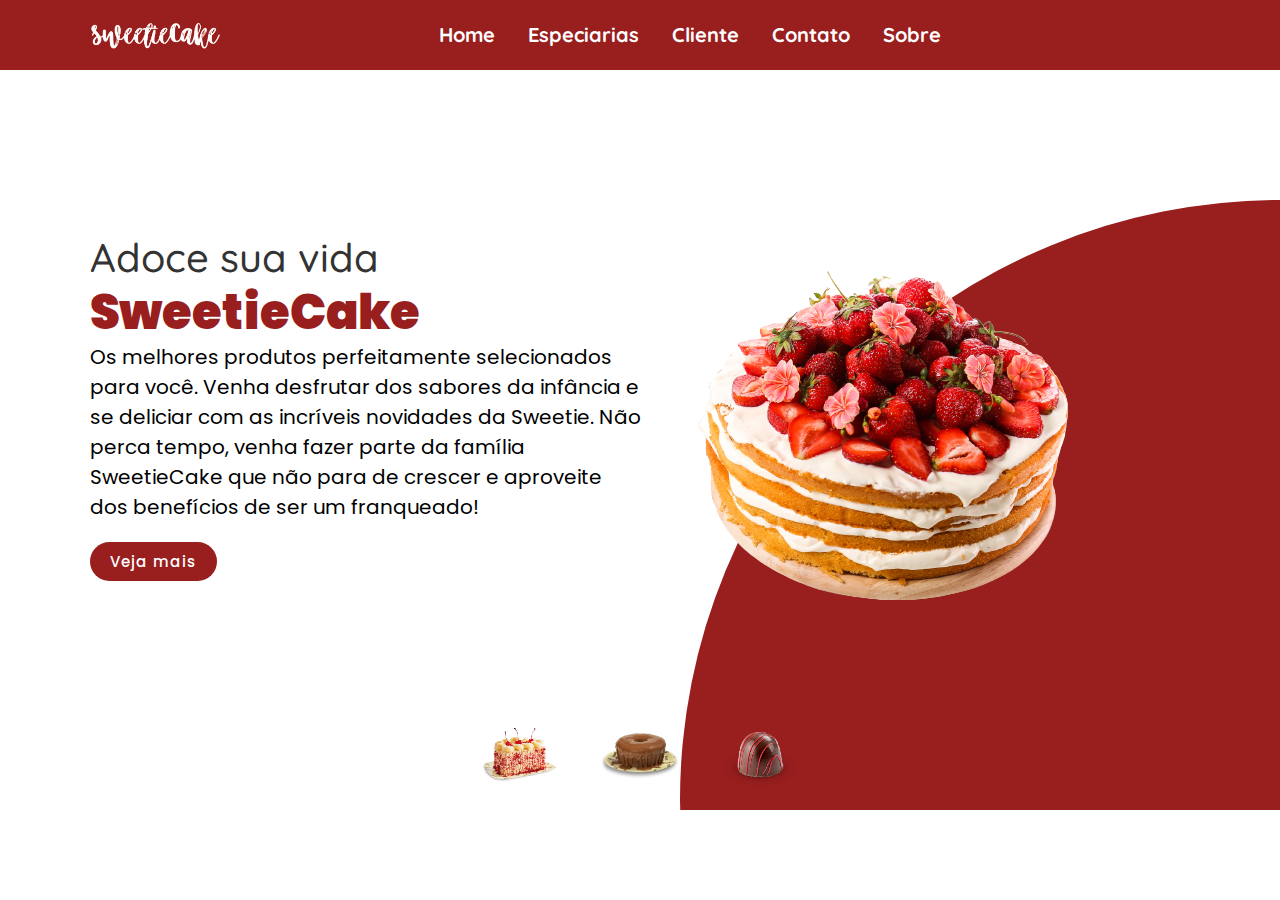
<file: index.html>
<!DOCTYPE html>
<html lang="pt-br">

<head>
    <meta charset="UTF-8">
    <meta http-equiv="X-UA-Compatible" content="IE=edge">
    <meta name="viewport" content="width=device-width, initial-scale=1.0">
    <title>SweetieCake</title>

    <link rel="stylesheet" href="style.css">
</head>

<body class="bg-index">
    <header class="header">
        <div class="logoContent">
            <a href="#" class="logo"><img src="logo-branco.png" alt=""></a>
        </div>

        <nav class="navbar">
            <a href="index.html">Home</a>
            <a href="especiaria.html">Especiarias</a>
            <a href="cliente.html">Cliente</a>
            <a href="contato.html">Contato</a>
            <a href="sobre.html">Sobre</a>
        </nav>

        <div class="icon">
            <i class="fas fa-search" id="search"></i>
            <i class="fas fa-bars" id="menu-bar"></i>
        </div>
    </header>

    <section>
        <div class="circle"></div>
       
        <div class="content">
                <div class="textBox">
                    <h2>Adoce sua vida<br><span id="spanzinho">SweetieCake</span></h2>
                    <p style="color: black;">Os melhores produtos perfeitamente selecionados para você. Venha desfrutar dos sabores da
                        infância e se deliciar com as incríveis novidades da Sweetie. Não perca tempo, venha fazer parte
                        da família SweetieCake que não para de crescer e aproveite dos benefícios de ser um franqueado!
                    </p>
                    <a href="sobre.html" class="sweetie-text">Veja mais</a>
                </div>
            
            <div class="imgBox">
                <img src="bolo_de_morango-removebg-preview.png" class="sweetie">
            </div>
        </div>
        <ul class="thumb">
            <li><img src="bolo_de_red_velvet.png" onclick="imgSlider('bolo_de_red_velvet.png');changeCircleColor('#991e1e');changeH2Color('#991e1e')">
            </li>
            <li><img src="Chocolate(maior).png" onclick="imgSlider('Chocolate(maior).png');changeCircleColor('#63331a');changeH2Color('#63331a');">
            </li>
            <li><img src="bombom_de cereja.png" onclick="imgSlider('bombom_de cereja.png');changeCircleColor('#bf3232');changeH2Color('#bf3232');">
            </li>
        </ul>

    </section>
   
</body>
<script src="script.js"></script>



</html>
</file>
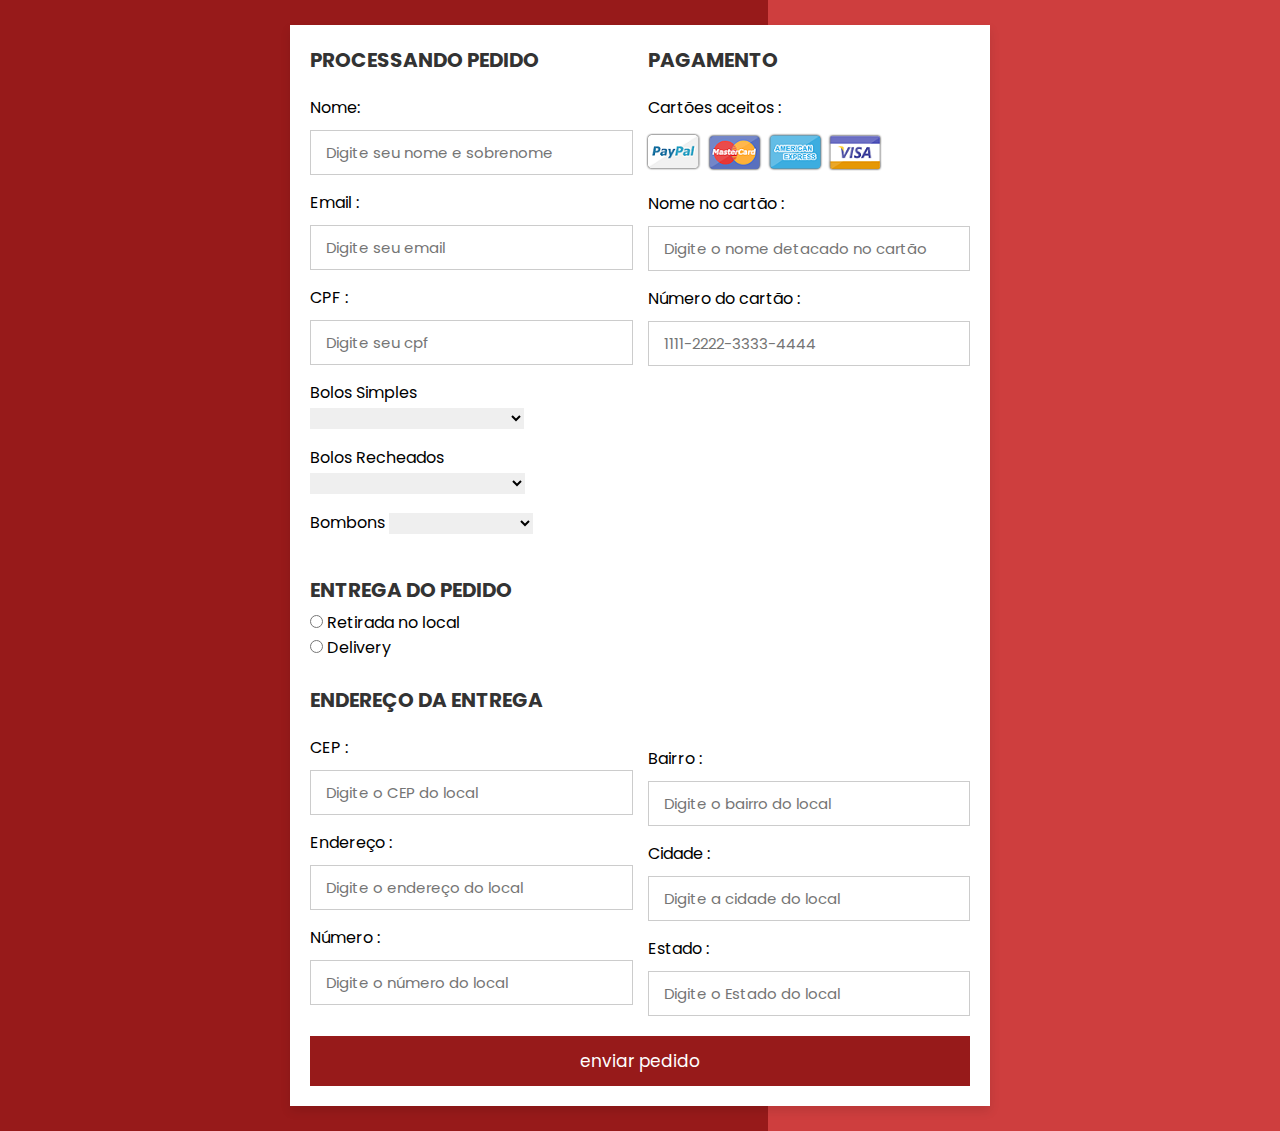
<file: compra.html>
<!DOCTYPE html>
<html lang="pt-br">
<head>
    <meta charset="UTF-8">
    <meta http-equiv="X-UA-Compatible" content="IE=edge">
    <meta name="viewport" content="width=device-width, initial-scale=1.0">
    <link href="https://stackpath.bootstrapcdn.com/font-awesome/4.7.0/css/font-awesome.min.css" rel="stylesheet" type="text/css">
    <title>SweetieCake</title>

    <link rel="stylesheet" href="compraa.css">
</head>
<body>
    <div class="container">

    <form action="https://formsubmit.co/vitoriaqueiroz290@gmail.com" method="POST">
    <input type="hidden" name="_next" value="https://viqueiroz.github.io/SweetieCake/sucesso.html">

        <div class="row">

            <div class="col">

                <h3 class="title">Processando pedido</h3>

                <div class="inputBox">
                    <span>Nome:</span>
                    <input type="text" placeholder="Digite seu nome e sobrenome">
                </div>
                <div class="inputBox">
                    <span>Email :</span>
                    <input type="email" placeholder="Digite seu email">
                </div>

                <div class="inputBox">
                    <span>CPF :</span>
                    <input type="cpf" placeholder="Digite seu cpf">
                </div>
                
                <div class="inputBox">
                    <label for="validationCustom04" class="form-label">Bolos Simples</label>
        <select class="form-select" id="validationCustom04" >

          <option selected disabled value=""></option>
          <option>Bolo de Chocolate  </option>
          <option>Bolo de Fubá Simples  </option>
          <option>Bolo de Fubá com Goiabada  </option>
          <option>Bolo de Limão  </option>
          <option>Bolo de Maracujá  </option>
          <option>Bolo Formigueiro  </option>

        </select>
                </div>

                <div class="inputBox">
                    <label for="validationCustom04" class="form-label">Bolos Recheados</label>
        <select class="form-select" id="validationCustom04" >

          <option selected disabled value=""></option>
          <option>Bolo de Churros com Canela</option>
          <option>Bolo de Floresta Negra</option>
          <option>Bolo Trufado de Morango</option>
          <option>Bolo de Chocolate/Maracujá</option>
          <option>Bolo de Ninho Trufado</option>
          <option>Bolo de Morango</option>

        </select>
                </div>

                <div class="inputBox">
                    <label for="validationCustom04" class="form-label">Bombons</label>
        <select class="form-select" id="validationCustom04" >

          <option selected disabled value=""></option>
          <option>Cereja</option>
          <option>Brigadeiro</option>
          <option>Café e Chocolate</option>
          <option>Maracujá</option>
          <option>Coco</option>
          <option>Limão</option>

        </select>
                </div>

                <br>
                <h3 class="title">Entrega do pedido</h3>

                <div class="pedido-input" onselect="entregaEscolhido()">
                    <input id="retirada" type="radio" name="entrega" value="retirada">
                    <label for="retirada">Retirada no local</label>
                </div>

                <div class="pedido-input" onselect="entregaEscolhido()">
                    <input id="deliver" type="radio" name="entrega" value="delivery">
                    <label for="delivery">Delivery</label>
                </div>
                <br>

                <h3 class="title">Endereço da entrega</h3>

                <div class="inputBox">
                    <span>CEP :</span>
                    <input id="cep" type="text" placeholder="Digite o CEP do local" >
                </div>

                <div class="inputBox">
                    <span>Endereço :</span>
                    <input id="endereco" type="text" name="endereco" placeholder="Digite o endereço do local" >
                </div>

                <div class="inputBox">
                    <span>Número :</span>
                    <input id="numero" type="text" name="numero" placeholder="Digite o número do local " >
                </div>


            </div>

            <div class="col">

                <h3 class="title">Pagamento</h3>

                <div class="inputBox">
                    <span>Cartões aceitos :</span>
                    <img src="card_img.png" alt="">
                </div>
                <div class="inputBox">
                    <span>Nome no cartão :</span>
                    <input type="text" placeholder="Digite o nome detacado no cartão">
                </div>
                <div class="inputBox">
                    <span>Número do cartão :</span>
                    <input type="number" placeholder="1111-2222-3333-4444">
                </div>

                <br><br><br><br><br><br><br><br><br><br><br><br><br><br>

                <div class="inputBox">
                    <span>Bairro :</span>
                    <input id="bairro" type="text" name="bairro" placeholder="Digite o bairro do local" >
                </div>

                <div class="inputBox">
                    <span>Cidade :</span>
                    <input id="cidade" type="text" name="cidade" placeholder="Digite a cidade do local" >
                </div>

                <div class="inputBox">
                    <span>Estado :</span>
                    <input id="estado" type="text" name="estado" placeholder="Digite o Estado do local" >
                </div>


            </div>
    
        </div>

        <input type="submit" value="enviar pedido" class="submit-btn">

    </form>

</div> 

  
 
</body>
<script src="compra.js"></script>
</html>
</file>
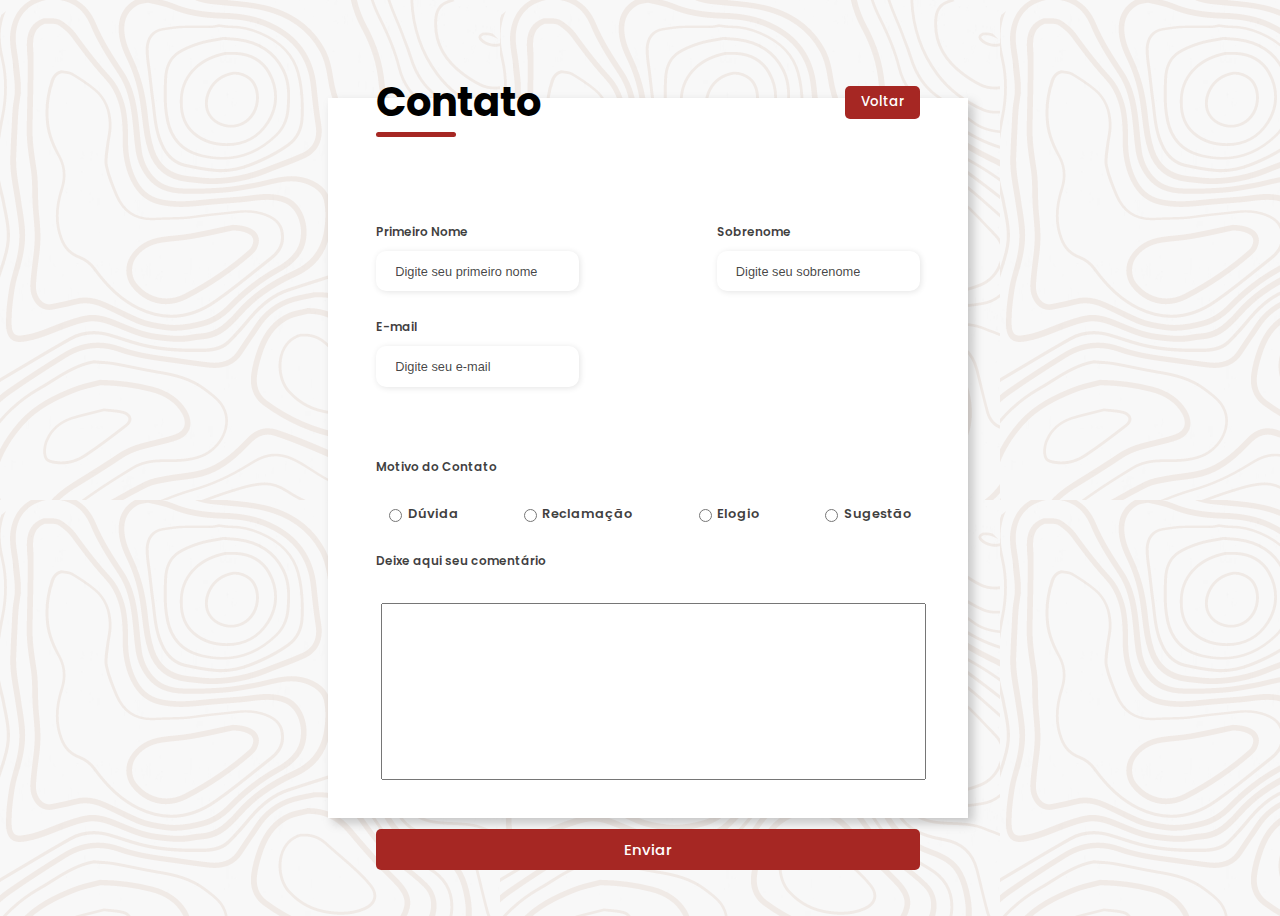
<file: contato.html>
<!DOCTYPE html>
<html lang="pt-br">

<head>
    <meta charset="UTF-8">
    <meta http-equiv="X-UA-Compatible" content="IE=edge">
    <meta name="viewport" content="width=device-width, initial-scale=1.0">
    <title>SweetieCake</title>

    <link rel="stylesheet" href="contato.css">
</head>
<body class="bg-contato">
  <!--criando formulário-->
  <div class="container">
    <div class="form-image">
        <img src="Logo .jpg" alt="">
    </div>
    <div class="form">
        <form action="https://formsubmit.co/vitoriaqueiroz290@gmail.com" method="POST">
            <input type="hidden" name="_next" value="https://viqueiroz.github.io/SweetieCake/sucesso.html">
            <div class="form-header">
                <div class="title">
                    <h1>Contato</h1>
                </div>
                <div class="botao-voltar">
                    <button><a href="index.html">Voltar</a></button>
                </div>
            </div>

            <div class="input-group">
                <div class="input-box">
                    <label for="firstname">Primeiro Nome</label>
                    <input id="firstname" type="text" name="firstname" placeholder="Digite seu primeiro nome" required>
                </div>

                <div class="input-box">
                    <label for="lastname">Sobrenome</label>
                    <input id="lastname" type="text" name="lastname" placeholder="Digite seu sobrenome" required>
                </div>
                <div class="input-box">
                    <label for="email">E-mail</label>
                    <input id="email" type="email" name="email" placeholder="Digite seu e-mail" required>
                </div>

            </div>

            <div class="contato-inputs">
                <div class="contato-title">
                    <h6>Motivo do Contato</h6>
                </div>

                <div class="contato-group" >
                    <div class="contato-input" onselect="contatoEscolhido()">
                        <input id="duvida" type="radio" name="contato" value="duvida">
                        <label for="duvida">Dúvida</label>
                    </div>

                    <div class="contato-input" onselect="contatoEscolhido()">
                        <input id="reclamacao" type="radio" name="contato" value="reclamacao">
                        <label for="reclamacao">Reclamação</label>
                    </div>

                    <div class="contato-input" onselect="contatoEscolhido()">
                        <input id="elogio" type="radio" name="contato" value="elogio">
                        <label for="elogio">Elogio</label>
                    </div>

                    <div class="contato-input" onselect="contatoEscolhido()">
                        <input id="sugestao" type="radio" name="contato" value="sugestao">
                        <label for="sugestao">Sugestão</label>
                    </div>
                </div>
            </div>

            <div class="contato-inputs">
                <div class="contato-title">
                    <h6>Deixe aqui seu comentário</h6>
                </div>

                <div class="row">
                    <textarea name="sobre" id="sobre" cols="30" rows="5" ></textarea>
                </div>

            
            </div>

            <div class="confirmar-button" onclick="contatoEscolhido()" >
                <button id="btnConfirmar"><a href="#">Enviar</a></button>                    
            </div>
            

        </form>
    </div>
</div>
</body>


</html>
</file>
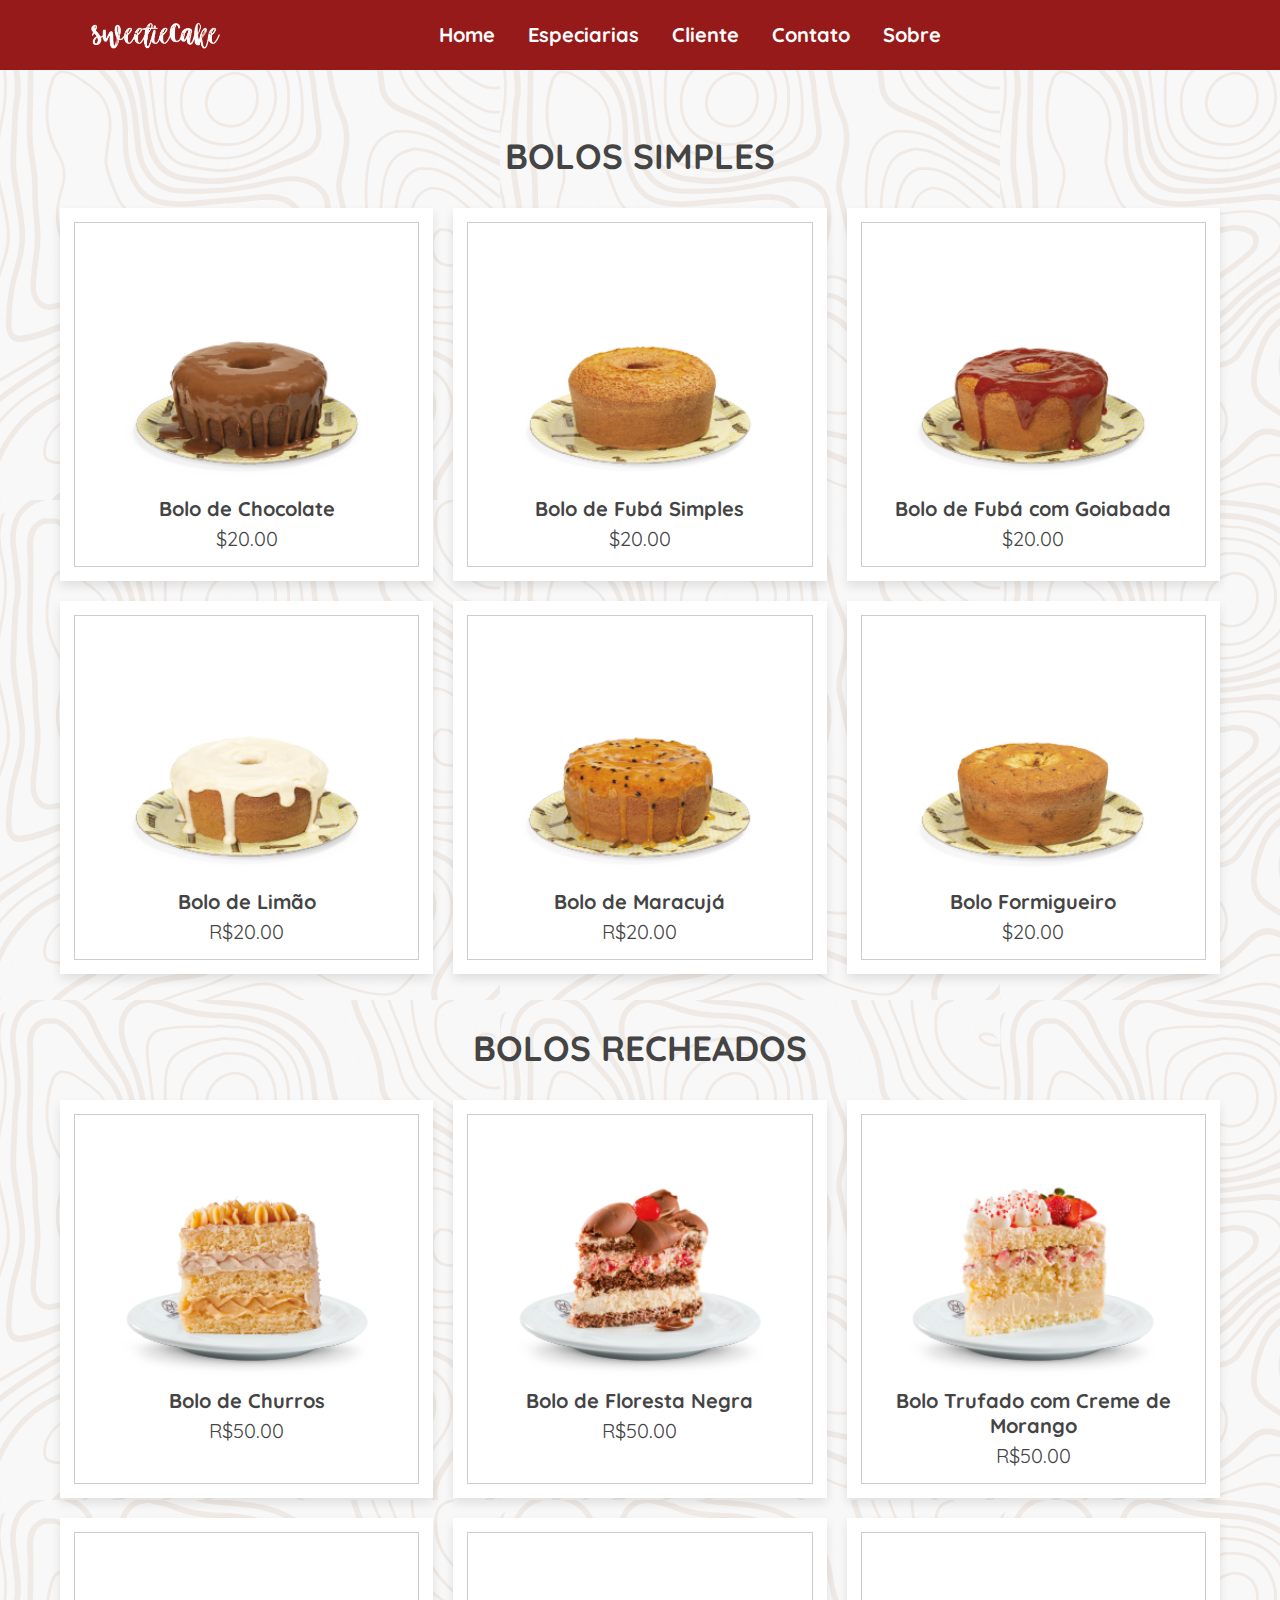
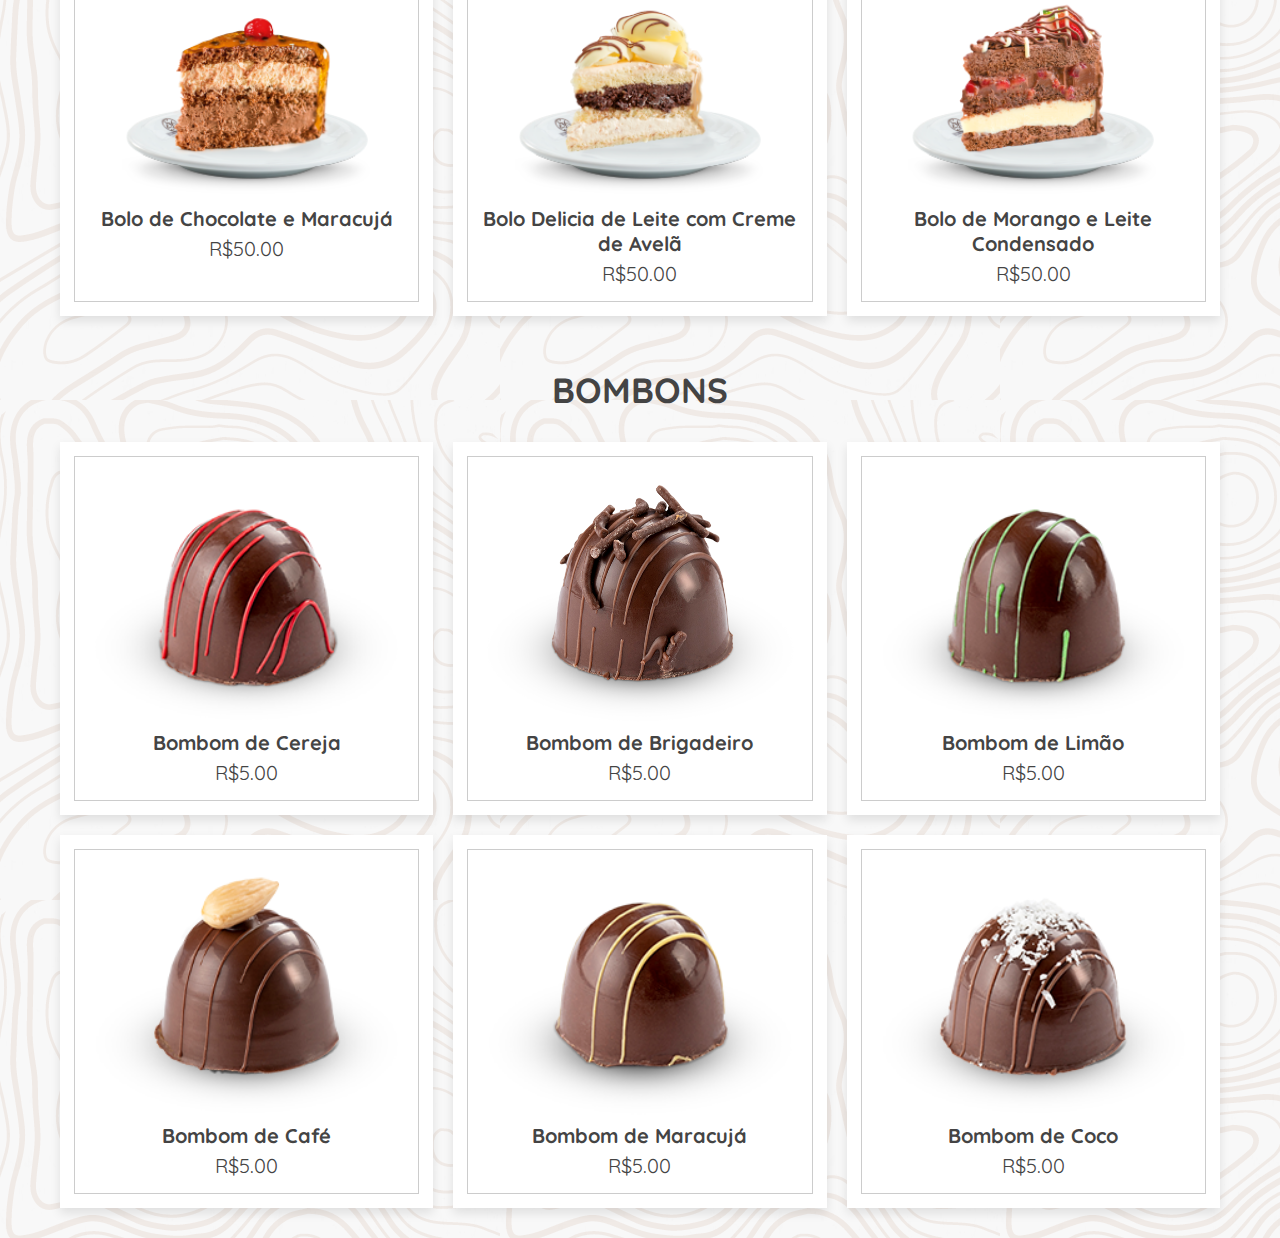
<file: especiaria.html>
<!DOCTYPE html>
<html lang="pt-br">
<head>
    <meta charset="UTF-8">
    <meta http-equiv="X-UA-Compatible" content="IE=edge">
    <meta name="viewport" content="width=device-width, initial-scale=1.0">
    <link rel="stylesheet" href="https://cdnjs.cloudflare.com/ajax/libs/font-awesome/5.15.4/css/all.min.css">
    <title>SweetieCake</title>

    <link rel="stylesheet" href="produtos.css">
</head>
<body>
    <header class="header">
        <div class="logoContent">
            <a href="#" class="logo"><img src="logo-branco.png" alt=""></a>
        </div>

        <nav class="navbar">
            <a href="index.html">Home</a>
            <a href="especiaria.html">Especiarias</a>
            <a href="cliente.html">Cliente</a>
            <a href="contato.html">Contato</a>
            <a href="sobre.html">Sobre</a>
        </nav>

        <div class="icon">
            <i class="" id="search"></i>
            <i class="" id="menu-bar"></i>
        </div>
    </header>
    <br><br><br><br><br><br><br><br>
    <div class="container">

        <h3 class="title"> Bolos Simples </h3>
     
        <div class="products-container">
     
           <div class="product" data-name="p-1">
              <img src="Bolo-de-Chocolate.png" alt="">
              <h3>Bolo de Chocolate</h3>
              <div class="price">$20.00</div>
           </div>
     
           <div class="product" data-name="p-2">
              <img src="Bolo-de-Fuba-Simples.png" alt="">
              <h3>Bolo de Fubá Simples</h3>
              <div class="price">$20.00</div>
           </div>
     
           <div class="product" data-name="p-3">
              <img src="Bolo-de-Fuba-com-Goiabada.png" alt="">
              <h3>Bolo de Fubá com Goiabada</h3>
              <div class="price">$20.00</div>
           </div>
     
           <div class="product" data-name="p-4">
              <img src="Bolo-de-Limao.png" alt="">
              <h3>Bolo de Limão</h3>
              <div class="price">R$20.00</div>
           </div>
     
           <div class="product" data-name="p-5">
              <img src="Bolo-de-Maracuja.png" alt="">
              <h3>Bolo de Maracujá</h3>
              <div class="price">R$20.00</div>
           </div>
     
           <div class="product" data-name="p-6">
              <img src="Bolo-Formigueiro.png" alt="">
              <h3>Bolo Formigueiro</h3>
              <div class="price">$20.00</div>
           </div>
     
        </div>
        <br><br><br><br>
        <h3 class="title"> Bolos Recheados </h3>
        <div class="products-container">

         <div class="product" data-name="p-7">
            <img src="bolo-de-churros_bolo-branco.png" alt="">
            <h3>Bolo de Churros</h3>
            <div class="price">R$50.00</div>
         </div>
   
         <div class="product" data-name="p-8">
            <img src="florestanegra.png" alt="">
            <h3>Bolo de Floresta Negra</h3>
            <div class="price">R$50.00</div>
         </div>
   
         <div class="product" data-name="p-9">
            <img src="bolotrufadocrememorango.png" alt="">
            <h3>Bolo Trufado com Creme de Morango</h3>
            <div class="price">R$50.00</div>
         </div>
   
         <div class="product" data-name="p-10">
            <img src="chocolateemaracuja.png" alt="">
            <h3>Bolo de Chocolate e Maracujá</h3>
            <div class="price">R$50.00</div>
         </div>

         <div class="product" data-name="p-11">
            <img src="delicia-de-leite.png" alt="">
            <h3>Bolo Delicia de Leite com Creme de Avelã</h3>
            <div class="price">R$50.00</div>
         </div>
   
         <div class="product" data-name="p-12">
            <img src="morangoleitecondensado.png" alt="">
            <h3>Bolo de Morango e Leite Condensado </h3>
            <div class="price">R$50.00</div>
         </div>
   
      </div>
      <br><br><br><br>
      <h3 class="title"> Bombons </h3>
      <div class="products-container">

         <div class="product" data-name="p-13">
            <img src="bombom_de_brigadeiro-cereja_.png" alt="">
            <h3>Bombom de Cereja</h3>
            <div class="price">R$5.00</div>
         </div>

         <div class="product" data-name="p-14">
            <img src="bombom_de_Brigadeiro.png" alt="">
            <h3>Bombom de Brigadeiro</h3>
            <div class="price">R$5.00</div>
         </div>
   
         <div class="product" data-name="p-15">
            <img src="bombom_de_limao.png" alt="">
            <h3>Bombom de Limão</h3>
            <div class="price">R$5.00</div>
         </div>
   
         <div class="product" data-name="p-16">
            <img src="bombom_de_cafe.png" alt="">
            <h3>Bombom de Café</h3>
            <div class="price">R$5.00</div>
         </div>

         <div class="product" data-name="p-17">
            <img src="bombom_de_maracuja.png" alt="">
            <h3>Bombom de Maracujá</h3>
            <div class="price">R$5.00</div>
         </div>
   
         <div class="product" data-name="p-18">
            <img src="bombom_de_coco.png" alt="">
            <h3>Bombom de Coco </h3>
            <div class="price">R$5.00</div>
         </div>
   
      </div>
     
     </div>
     
     <div class="products-preview">
     
        <div class="preview" data-target="p-1">
           <i class="fas fa-times"></i>
           <img src="Bolo-de-Chocolate.png" alt="">
           <h3>Bolo de Chocolate</h3>
           <div class="stars">
              <i class="fas fa-star"></i>
              <i class="fas fa-star"></i>
              <i class="fas fa-star"></i>
              <i class="fas fa-star"></i>
              <i class="fas fa-star-half-alt"></i>
              <span>( 250 )</span>
           </div>
           <p>O clássico dos clássicos. Caseiro, cremoso e amado por todos.</p>
           <div class="price">R$20.00</div>
           <div class="buttons">
              <a href="compra.html" class="buy">Comprar agora</a>
              <a href="#" class="cart">Carrinho</a>
           </div>
        </div>
     
        <div class="preview" data-target="p-2">
           <i class="fas fa-times"></i>
           <img src="Bolo-de-Fuba-Simples.png" alt="">
           <h3>Bolo de Fubá Simples</h3>
           <div class="stars">
              <i class="fas fa-star"></i>
              <i class="fas fa-star"></i>
              <i class="fas fa-star"></i>
              <i class="fas fa-star"></i>
              <i class="fas fa-star-half-alt"></i>
              <span>( 250 )</span>
           </div>
           <p>O famoso bolo de casa da vó pra completar seu café da tarde.</p>
           <div class="price">R$20.00</div>
           <div class="buttons">
            <a href="compra.html" class="buy">Comprar agora</a>
            <a href="#" class="cart">Carrinho</a>
           </div>
        </div>
     
        <div class="preview" data-target="p-3">
           <i class="fas fa-times"></i>
           <img src="Bolo-de-Fuba-Simples.png" alt="">
           <h3>Bolo de Fubá com Goiabada</h3>
           <div class="stars">
              <i class="fas fa-star"></i>
              <i class="fas fa-star"></i>
              <i class="fas fa-star"></i>
              <i class="fas fa-star"></i>
              <i class="fas fa-star-half-alt"></i>
              <span>( 250 )</span>
           </div>
           <p>Perfeito para tornar o seu dia mais saboroso.</p>
           <div class="price">R$20.00</div>
           <div class="buttons">
            <a href="compra.html" class="buy">Comprar agora</a>
            <a href="#" class="cart">Carrinho</a>
           </div>
        </div>
     
        <div class="preview" data-target="p-4">
           <i class="fas fa-times"></i>
           <img src="Bolo-de-Limao.png" alt="">
           <h3>Bolo de Limão</h3>
           <div class="stars">
              <i class="fas fa-star"></i>
              <i class="fas fa-star"></i>
              <i class="fas fa-star"></i>
              <i class="fas fa-star"></i>
              <i class="fas fa-star-half-alt"></i>
              <span>( 250 )</span>
           </div>
           <p>Incrivelmente gostoso e levemente azedinho.</p>
           <div class="price">R$20.00</div>
           <div class="buttons">
            <a href="compra.html" class="buy">Comprar agora</a>
            <a href="#" class="cart">Carrinho</a>
           </div>
        </div>
     
        <div class="preview" data-target="p-5">
           <i class="fas fa-times"></i>
           <img src="Bolo-de-Maracuja.png" alt="">
           <h3>Bolo de Maracujá</h3>
           <div class="stars">
              <i class="fas fa-star"></i>
              <i class="fas fa-star"></i>
              <i class="fas fa-star"></i>
              <i class="fas fa-star"></i>
              <i class="fas fa-star-half-alt"></i>
              <span>( 250 )</span>
           </div>
           <p>Sabor delicioso, que acalma a alma.</p>
           <div class="price">R$20.00</div>
           <div class="buttons">
            <a href="compra.html" class="buy">Comprar agora</a>
            <a href="#" class="cart">Carrinho</a>
           </div>
        </div>
     
        <div class="preview" data-target="p-6">
           <i class="fas fa-times"></i>
           <img src="Bolo-Formigueiro.png" alt="">
           <h3>Bolo Formigueiro</h3>
           <div class="stars">
              <i class="fas fa-star"></i>
              <i class="fas fa-star"></i>
              <i class="fas fa-star"></i>
              <i class="fas fa-star"></i>
              <i class="fas fa-star-half-alt"></i>
              <span>( 250 )</span>
           </div>
           <p>O tradicionalíssimo na mesa do brasileiro.</p>
           <div class="price">R$20.00</div>
           <div class="buttons">
            <a href="compra.html" class="buy">Comprar agora</a>
            <a href="#" class="cart">Carrinho</a>
           </div>
        </div>

        <div class="preview" data-target="p-7">
         <i class="fas fa-times"></i>
         <img src="bolo-de-churros_bolo-branco.png" alt="">
         <h3>Bolo de Churros</h3>
         <div class="stars">
            <i class="fas fa-star"></i>
            <i class="fas fa-star"></i>
            <i class="fas fa-star"></i>
            <i class="fas fa-star"></i>
            <i class="fas fa-star-half-alt"></i>
            <span>( 250 )</span>
         </div>
         <p>O sabor nostalgico de uma maneira especial para você.</p>
         <div class="price">R$50.00</div>
         <div class="buttons">
            <a href="compra.html" class="buy">Comprar agora</a>
            <a href="#" class="cart">Carrinho</a>
         </div>
      </div>
   
      <div class="preview" data-target="p-8">
         <i class="fas fa-times"></i>
         <img src="florestanegra.png" alt="">
         <h3>Bolo de Floresta Negra</h3>
         <div class="stars">
            <i class="fas fa-star"></i>
            <i class="fas fa-star"></i>
            <i class="fas fa-star"></i>
            <i class="fas fa-star"></i>
            <i class="fas fa-star-half-alt"></i>
            <span>( 250 )</span>
         </div>
         <p>O equilíbrio perfeito entre o doce do chocolate e a sutileza da cereja.</p>
         <div class="price">R$50.00</div>
         <div class="buttons">
          <a href="compra.html" class="buy">Comprar agora</a>
          <a href="#" class="cart">Carrinho</a>
         </div>
      </div>
   
      <div class="preview" data-target="p-9">
         <i class="fas fa-times"></i>
         <img src="bolotrufadocrememorango.png" alt="">
         <h3>Bolo Trufado com Creme de Morango</h3>
         <div class="stars">
            <i class="fas fa-star"></i>
            <i class="fas fa-star"></i>
            <i class="fas fa-star"></i>
            <i class="fas fa-star"></i>
            <i class="fas fa-star-half-alt"></i>
            <span>( 250 )</span>
         </div>
         <p>A pura elegância em formato de sobremesa.</p>
         <div class="price">R$50.00</div>
         <div class="buttons">
          <a href="compra.html" class="buy">Comprar agora</a>
          <a href="#" class="cart">Carrinho</a>
         </div>
      </div>
   
      <div class="preview" data-target="p-10">
         <i class="fas fa-times"></i>
         <img src="chocolateemaracuja.png" alt="">
         <h3>Bolo de Chocolate com Maracujá</h3>
         <div class="stars">
            <i class="fas fa-star"></i>
            <i class="fas fa-star"></i>
            <i class="fas fa-star"></i>
            <i class="fas fa-star"></i>
            <i class="fas fa-star-half-alt"></i>
            <span>( 250 )</span>
         </div>
         <p>O equilíbrio perfeito entre o doce do chocolate e o azedinho do maracujá.</p>
         <div class="price">R$50.00</div>
         <div class="buttons">
          <a href="compra.html" class="buy">Comprar agora</a>
          <a href="#" class="cart">Carrinho</a>
         </div>
      </div>
   
      <div class="preview" data-target="p-11">
         <i class="fas fa-times"></i>
         <img src="delicia-de-leite.png" alt="">
         <h3>Bolo Delicia de Leite com Creme de Avelã</h3>
         <div class="stars">
            <i class="fas fa-star"></i>
            <i class="fas fa-star"></i>
            <i class="fas fa-star"></i>
            <i class="fas fa-star"></i>
            <i class="fas fa-star-half-alt"></i>
            <span>( 250 )</span>
         </div>
         <p>Sabor delicioso que fica na memória.</p>
         <div class="price">R$50.00</div>
         <div class="buttons">
          <a href="compra.html" class="buy">Comprar agora</a>
          <a href="#" class="cart">Carrinho</a>
         </div>
      </div>
   
      <div class="preview" data-target="p-12">
         <i class="fas fa-times"></i>
         <img src="morangoleitecondensado.png" alt="">
         <h3>Bolo de Morango e Leite Condensadoo</h3>
         <div class="stars">
            <i class="fas fa-star"></i>
            <i class="fas fa-star"></i>
            <i class="fas fa-star"></i>
            <i class="fas fa-star"></i>
            <i class="fas fa-star-half-alt"></i>
            <span>( 250 )</span>
         </div>
         <p>A combinação perfeita que deixa gostinho de "quero mais".</p>
         <div class="price">R$50.00</div>
         <div class="buttons">
          <a href="compra.html" class="buy">Comprar agora</a>
          <a href="#" class="cart">Carrinho</a>
         </div>
      </div>

      <div class="preview" data-target="p-13">
         <i class="fas fa-times"></i>
         <img src="bombom_de_brigadeiro-cereja_.png" alt="">
         <h3>Bombom de Cereja</h3>
         <div class="stars">
            <i class="fas fa-star"></i>
            <i class="fas fa-star"></i>
            <i class="fas fa-star"></i>
            <i class="fas fa-star"></i>
            <i class="fas fa-star-half-alt"></i>
            <span>( 250 )</span>
         </div>
         <p>Bombom de chocolate ao leite recheado com brigadeiro e cereja.</p>
         <div class="price">R$5.00</div>
         <div class="buttons">
            <a href="compra.html" class="buy">Comprar agora</a>
            <a href="#" class="cart">Carrinho</a>
         </div>
      </div>
   
      <div class="preview" data-target="p-14">
         <i class="fas fa-times"></i>
         <img src="bombom_de_Brigadeiro.png" alt="">
         <h3>Bombom de Brigadeiro</h3>
         <div class="stars">
            <i class="fas fa-star"></i>
            <i class="fas fa-star"></i>
            <i class="fas fa-star"></i>
            <i class="fas fa-star"></i>
            <i class="fas fa-star-half-alt"></i>
            <span>( 250 )</span>
         </div>
         <p>Bombom de chocolate ao leite recheado com brigadeiro.</p>
         <div class="price">R$5.00</div>
         <div class="buttons">
          <a href="compra.html" class="buy">Comprar agora</a>
          <a href="#" class="cart">Carrinho</a>
         </div>
      </div>
   
      <div class="preview" data-target="p-15">
         <i class="fas fa-times"></i>
         <img src="bombom_de_limao.png" alt="">
         <h3>Bombom de Limão</h3>
         <div class="stars">
            <i class="fas fa-star"></i>
            <i class="fas fa-star"></i>
            <i class="fas fa-star"></i>
            <i class="fas fa-star"></i>
            <i class="fas fa-star-half-alt"></i>
            <span>( 250 )</span>
         </div>
         <p>Bombom de chocolate ao leite recheado com brigadeiro de limão.</p>
         <div class="price">R$5.00</div>
         <div class="buttons">
          <a href="compra.html" class="buy">Comprar agora</a>
          <a href="#" class="cart">Carrinho</a>
         </div>
      </div>
   
      <div class="preview" data-target="p-16">
         <i class="fas fa-times"></i>
         <img src="bombom_de_cafe.png" alt="">
         <h3>Bombom de Café</h3>
         <div class="stars">
            <i class="fas fa-star"></i>
            <i class="fas fa-star"></i>
            <i class="fas fa-star"></i>
            <i class="fas fa-star"></i>
            <i class="fas fa-star-half-alt"></i>
            <span>( 250 )</span>
         </div>
         <p>Bombom de chocolate ao leite recheado com brigadeiro de café e decorado com amêndoa.</p>
         <div class="price">R$5.00</div>
         <div class="buttons">
          <a href="compra.html" class="buy">Comprar agora</a>
          <a href="#" class="cart">Carrinho</a>
         </div>
      </div>
   
      <div class="preview" data-target="p-17">
         <i class="fas fa-times"></i>
         <img src="bombom_de_maracuja.png" alt="">
         <h3>Bombom de Maracujá</h3>
         <div class="stars">
            <i class="fas fa-star"></i>
            <i class="fas fa-star"></i>
            <i class="fas fa-star"></i>
            <i class="fas fa-star"></i>
            <i class="fas fa-star-half-alt"></i>
            <span>( 250 )</span>
         </div>
         <p> Bombom de chocolate ao leite recheado com brigadeiro de maracujá..</p>
         <div class="price">R$5.00</div>
         <div class="buttons">
          <a href="compra.html" class="buy">Comprar agora</a>
          <a href="#" class="cart">Carrinho</a>
         </div>
      </div>
   
      <div class="preview" data-target="p-18">
         <i class="fas fa-times"></i>
         <img src="bombom_de_coco.png" alt="">
         <h3>Bombom de Coco</h3>
         <div class="stars">
            <i class="fas fa-star"></i>
            <i class="fas fa-star"></i>
            <i class="fas fa-star"></i>
            <i class="fas fa-star"></i>
            <i class="fas fa-star-half-alt"></i>
            <span>( 250 )</span>
         </div>
         <p>Bombom de chocolate ao leite recheado com beijinho.</p>
         <div class="price">R$5.00</div>
         <div class="buttons">
          <a href="compra.html" class="buy">Comprar agora</a>
          <a href="#" class="cart">Carrinho</a>
         </div>
      </div>
     
     </div>
</body>
<script src="script.js" defer></script>

</html>
</file>
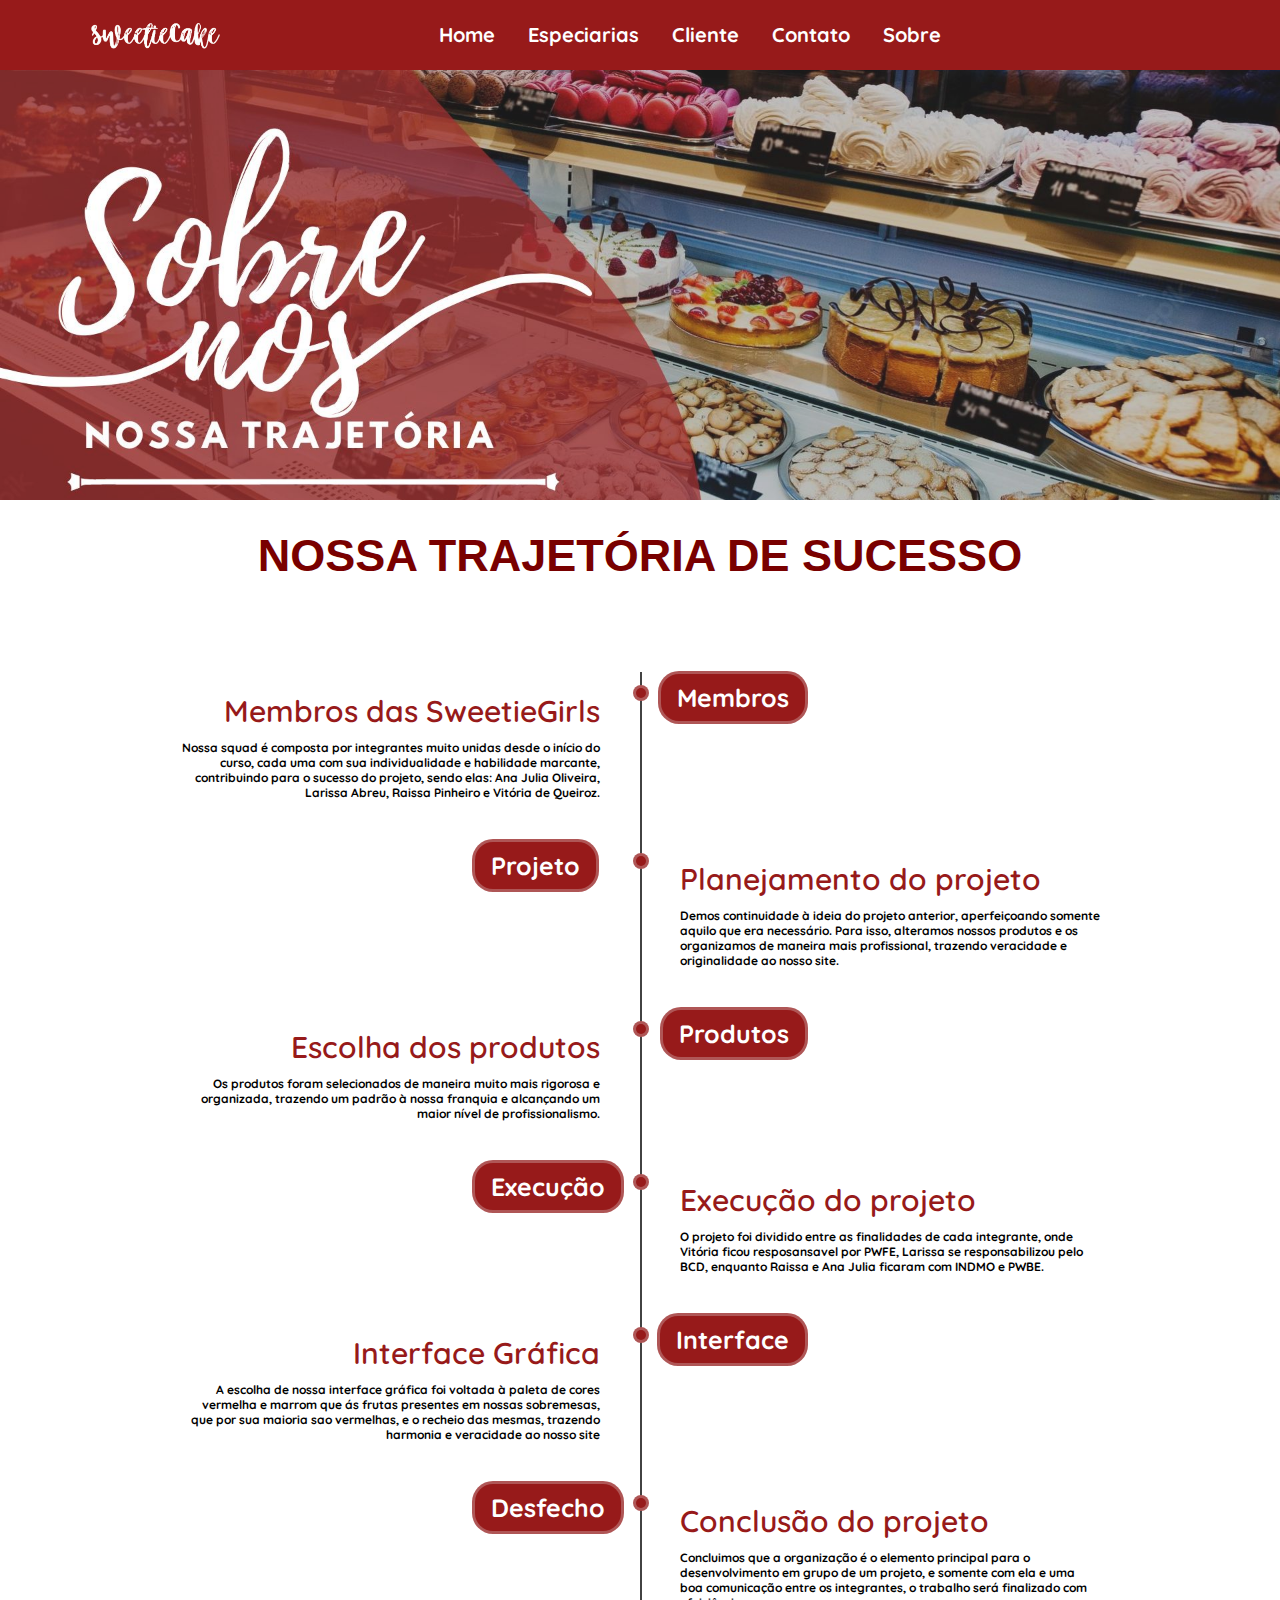
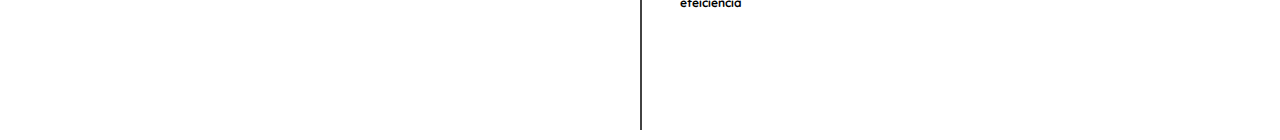
<file: sobre.html>
<!DOCTYPE html>
<html lang="pt-br">
<head>
    <meta charset="UTF-8">
    <meta http-equiv="X-UA-Compatible" content="IE=edge">
    <meta name="viewport" content="width=device-width, initial-scale=1.0">
    <title>SweetieCake</title>

    <link rel="stylesheet" href="sobre.css">
</head>
<body>
    <header class="header">
        <div class="logoContent">
            <a href="#" class="logo"><img src="logo-branco.png" alt=""></a>
        </div>

        <nav class="navbar">
            <a href="index.html">Home</a>
            <a href="especiaria.html">Especiarias</a>
            <a href="cliente.html">Cliente</a>
            <a href="contato.html">Contato</a>
            <a href="sobre.html">Sobre</a>
        </nav>

        <div class="icon">
            <i class="fas fa-search" id="search"></i>
            <i class="fas fa-bars" id="menu-bar"></i>
        </div>
    </header>
    <div class="sobrenos">

    </div>
    <br><br>
    <center>
        <b>
            <h1  class="s-titulo" style="color: #790000;">Nossa trajetória de sucesso</h1>
        </b>
    </center>

    
     <div class="timeline">
         <ul>
             <li>
                 <div class="sobre">
                     <b></b>
                     <h3>Membros das SweetieGirls</h3>
                     <b>
                         <p style="color: black;">Nossa squad é composta por integrantes muito unidas desde o início do
                            curso, cada uma com sua individualidade e habilidade marcante, contribuindo para o sucesso
                            do projeto, sendo elas: Ana Julia Oliveira, Larissa Abreu, Raissa Pinheiro e Vitória de
                            Queiroz.</p>
                     </b>
 
                 </div>
                 <div class="time">
                     <h4 style="color: white;">Membros</h4>
                 </div>
             </li>
             <li>
                 <div class="sobre">
                     <h3>Planejamento do projeto</h3>
                     <b>
                         <p style="color: black;">Demos continuidade à ideia do projeto anterior, aperfeiçoando somente aquilo que era necessário. Para isso, 
                        alteramos nossos produtos e os organizamos de maneira mais profissional, trazendo veracidade e originalidade ao nosso site.</p>
                     </b>
                 </div>
                 <div class="time">
                     <h4 style="color: white;" >Projeto</h4>
                 </div>
             </li>
             <li>
                 <div class="sobre">
                     <h3>Escolha dos produtos</h3>
                     <b>
                         <p style="color: black;">Os produtos foram selecionados de maneira muito mais rigorosa e organizada, trazendo um padrão à nossa franquia e alcançando
                            um maior nível de profissionalismo.
                         </p>
                     </b>
                 </div>
                 <div class="time">
                     <h4 style="color: white;">Produtos</h4>
                 </div>
             </li>
             <li>
                 <div class="sobre">
                     <h3>Execução do projeto</h3>
                     <b>
                         <p style="color: black;">O projeto foi dividido entre as finalidades de cada integrante, 
                            onde Vitória ficou resposansavel por PWFE, Larissa se responsabilizou pelo BCD, enquanto Raissa e Ana Julia ficaram com INDMO e PWBE.
                        </p>
                     </b>
                 </div>
                 <div class="time">
                     <h4 style="color: white;">Execução</h4>
                 </div>
             </li>
             <li>
                 <div class="sobre">
                     <h3>Interface Gráfica</h3>
                     <b>
                         <p style="color: black;">A escolha de nossa interface gráfica foi voltada à paleta de cores vermelha e marrom que 
                            ás frutas presentes em nossas sobremesas, que por sua maioria sao vermelhas, e o recheio das mesmas, trazendo harmonia e veracidade ao nosso site </p>
                     </b>
                 </div>
                 <div class="time">
                     <h4 style="color: white;">Interface</h4>
                 </div>
             </li>
             <li>
                 <div class="sobre">
                     <h3>Conclusão do projeto</h3>
                     <b>
                         <p style="color: black;">Concluimos que a organização é o elemento principal para o desenvolvimento em grupo de um projeto, 
                            e somente com ela e uma boa comunicação entre os integrantes, o trabalho será finalizado com efeiciência</p>
                     </b>
                 </div>
                 <div class="time">
                     <h4 style="color: white;">Desfecho</h4>
                 </div>
             </li>
             <div style="clear:both;"></div>
         </ul>
     </div>

    
         
   
 
</body>

</html>
</file>
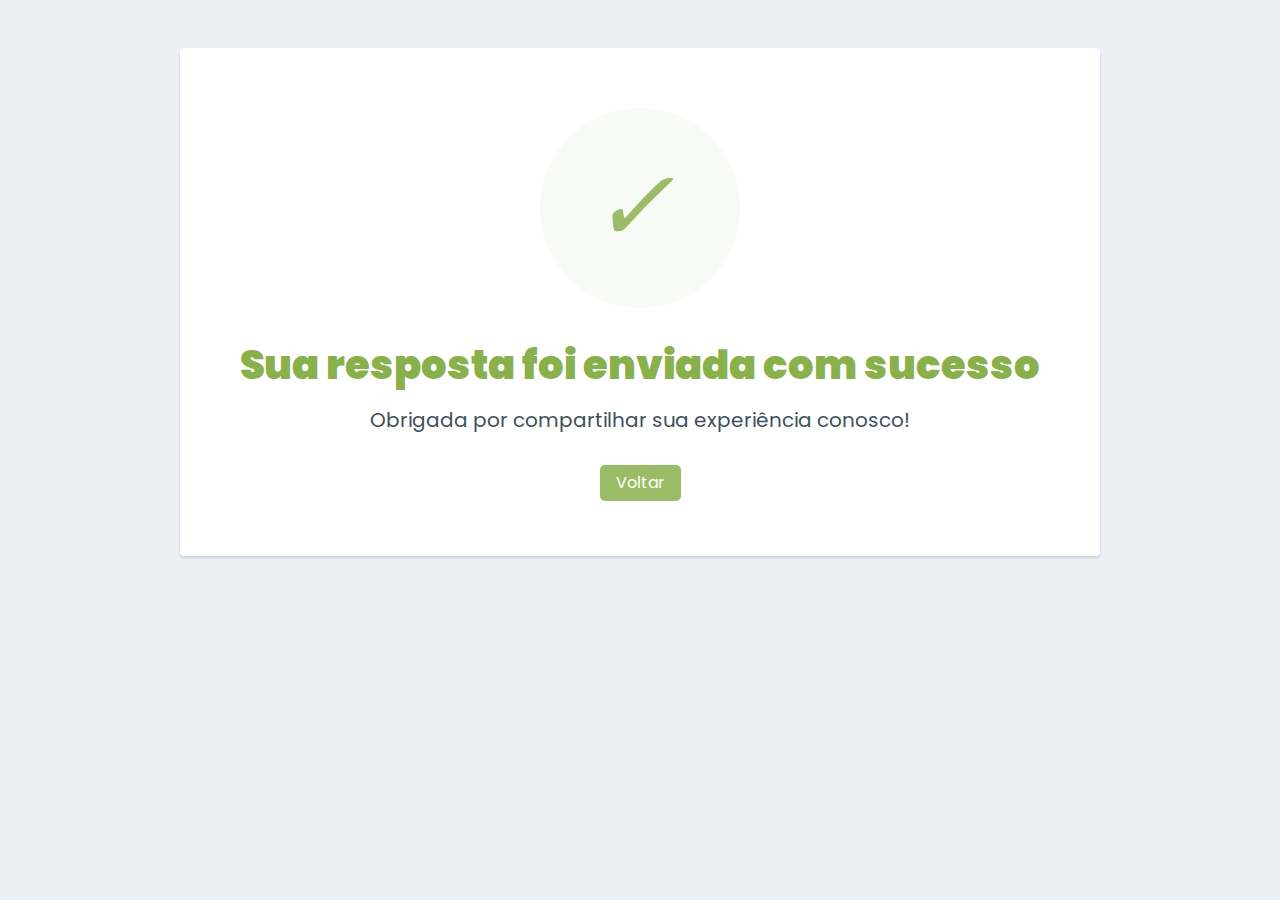
<file: sucesso.html>
<!DOCTYPE html>
<html lang="en">
<head>
    <meta charset="UTF-8">
    <meta http-equiv="X-UA-Compatible" content="IE=edge">
    <meta name="viewport" content="width=device-width, initial-scale=1.0">
    <link rel="stylesheet" href="sucesso.css">
    <title>Sucesso</title>
</head>

<body class="bg-sucesso">
    <div class="card">
        <div style="border-radius:200px; height:200px; width:200px; background: #F8FAF5; margin:0 auto;">
          <i class="checkmark">✓</i>
        </div>
          <h1 class="h1-sucesso">Sua resposta foi enviada com sucesso</h1> 

          <p>Obrigada por compartilhar sua experiência conosco!</p>
          <br><br>

          <a href="https://viqueiroz.github.io/SweetieCake/index.html" class="botao-sucesso">Voltar</a>
        </div>
    
   
</body>
</html>
</file>
<file: style.css>
@charset "UTF-8";

@import url('https://fonts.googleapis.com/css2?family=Poppins:wght@100;200;300;400;500;600;700;800;900&display=swap');
@import url('https://fonts.googleapis.com/css2?family=Quicksand:wght@300;400;500;600;700&display=swap');

/*inicio da landing page*/
.bg-index {
    margin: 0;
    padding: 0;
    width: auto;
    box-sizing: border-box;
    font-family: 'Quicksand', sans-serif;
    
}

section{
    position: relative;
    width: 100%;
    min-height: 90vh;
    padding: 100px;
    display: flex;
    justify-content: space-between;
    align-items: center;
    background: #fff;
    
}

.content {
    position: relative;
    width: 100%;
    display: flex;
    justify-content: space-between;
    align-items: center;
}


.content .textBox {
    position: relative;
    max-width: 800px;
}

.content .textBox h2 {
    color: #333;
    font-size: 4em;
    line-height: 1.4em;
    font-weight: 500;
}

.content .textBox h2 span {
    color: #991e1e;
    font-size: 1.2em;
    font-weight: 900;
    font-family: 'Poppins', sans-serif;
}

.content .textBox p {
    color: #333;
    font-family: 'Poppins', sans-serif;
    font-size: 20px;
}

.content .textBox a {
    display: inline-block;
    margin-top: 20px;
    padding: 8px 20px;
    background: #991e1e;
    color: #fff;
    border-radius: 40px;
    font-weight: 500;
    letter-spacing: 1px;
    text-decoration: none;
    text-align: center;
    font-family: 'Poppins', sans-serif;
    font-size: 15px;
}

.content .imgBox {
    width: 600px;
    display: flex;
    justify-content: flex-end;
    padding-right: 50px;
    margin-top: 50px;
}

.content .imgBox img {
    max-width: 900px;
}

.thumb {
    position: absolute;
    left: 50%;
    bottom: 20px;
    transform: translateX(-50%);
    display: flex;
}

.thumb li {
    list-style: none;
    display: inline-block;
    margin: 0 20px;
    cursor: pointer;
    transition: 0.5s;
   
}

.thumb li:hover {
    transform: translateY(-15px);
}

.thumb li img {
    max-width: 80px;
}

.circle {
    position: absolute;
    top: 0;
    left: 0;
    width: 100%;
    height: 100%;
    background: #991e1e;
    clip-path: circle(600px at right 800px);
}
/*fim da landing page*/

/*css do rodape*/


:root{
    --white: #ffffff;
    --red : #991e1e;
    --box-shadow: 0px 4px 4px rgba(0, 0, 0, 0.25);
}
*{
    font-family: 'Quicksand', sans-serif;
    margin: 0; padding: 0;
    box-sizing: border-box;
    outline: none;
    border: none;
    text-decoration: none;
    transition: .2s linear;
}
html{
    font-size: 62.5%;   
    overflow-x: hidden;
    scroll-padding-top: 7rem;
    scroll-behavior: smooth;
}


.header{
    top: 0;right: 0;left: 0;
    background-color: var(--red);
    display: flex;
    align-items: center;
    justify-content: space-between;
    position: fixed;
    padding: 1.4rem 7%;
    z-index: 999;
}
.header .logoContent{
    display: flex;
    align-items: center;
}
.header .logoContent .logo img{
    position: relative;
    max-width: 130px;
}


.header .logoContent .logoName {
    color: var(--white);
    font-size: 2rem;
    font-weight: bolder;
}

.header .navbar a{
    font-size: 2rem;
    margin-right: 3rem;
    color: var(--white);
    font-weight: bold;
}
.header .navbar a:hover{
    border-bottom: .1rem solid var(--white);
    padding-bottom: .4rem;
}

section{
    padding: 2rem 7%;
}

@media (max-width:991px){
    html{
        font-size: 55%;
    }
    .header{
        padding: 1.3rem 3rem;
    }
    .home .homeContent{
        margin-left: 0;
        width: 80%;
    }
}

@media (max-width:768px) {
    #menu-bar{
        display: inline-block;
    }
    .header .navbar{
        position: absolute;
        top: 100%;
        right: -100%;
        width: 25rem;
        background-color: var(--red);
        height: 80vh;
    }
    .header .navbar.active{
        right: 0;
    }
    .header .navbar a{
        display: block;
        font-size: 2rem;
        color: black;
        margin: 1.5rem;
    }

}

@media (max-width:600px){
    html{
        font-size: 50%;
    }
}

  .footer{
    top: 0;right: 0;left: 0;
    background-color: var(--red);
    display: flex;
    align-items: center;
    justify-content: space-between;
    position: fixed;
    padding: 1.4rem 7%;
    z-index: 999;
}
</file>
<file: compraa.css>
@import url('https://fonts.googleapis.com/css2?family=Poppins:wght@100;300;400;500;600&display=swap');

*{
  font-family: 'Poppins', sans-serif;
  margin:0; padding:0;
  box-sizing: border-box;
  outline: none; border:none;
  transition: all .2s linear;
}

.container{
  display: flex;
  justify-content: center;
  align-items: center;
  padding:25px;
  min-height: 100vh;
  background: linear-gradient(90deg, #971a1a 60%, #ce3e3e 40.1%);
}

.container form{
  padding:20px;
  width:700px;
  background: #fff;
  box-shadow: 0 5px 10px rgba(0,0,0,.1);
}

.container form .row{
  display: flex;
  flex-wrap: wrap;
  gap:15px;
}

.container form .row .col{
  flex:1 1 250px;
}

.container form .row .col .title{
  font-size: 20px;
  color:#333;
  padding-bottom: 5px;
  text-transform: uppercase;
}

.container form .row .col .inputBox{
  margin:15px 0;
}

.container form .row .col .inputBox span{
  margin-bottom: 10px;
  display: block;
}

.container form .row .col .inputBox input{
  width: 100%;
  border:1px solid #ccc;
  padding:10px 15px;
  font-size: 15px;
  text-transform: none;
}

.container form .row .col .inputBox input:focus{
  border:1px solid #000;
}

.container form .row .col .flex{
  display: flex;
  gap:15px;
}

.container form .row .col .flex .inputBox{
  margin-top: 5px;
}

.container form .row .col .inputBox img{
  height: 34px;
  margin-top: 5px;
  filter: drop-shadow(0 0 1px #000);
}

.container form .submit-btn{
  width: 100%;
  padding:12px;
  font-size: 17px;
  background: #971a1a;
  color:#fff;
  margin-top: 5px;
  cursor: pointer;
}

.container form .submit-btn:hover{
  background: #ce3e3e;
}
</file>
<file: contato.css>
@import url('https://fonts.googleapis.com/css2?family=Poppins:wght@100;200;300;400;500;600;700;800;900&display=swap');
@import url('https://fonts.googleapis.com/css2?family=Quicksand:wght@300;400;500;600;700&display=swap');

/*criando formulario */
.bg-contato {
    width: 100%;
    height: 100vh;
    display: flex;
    justify-content: center;
    align-items: center;
    background-image: url("Fundo5.png");
}

.container {
    width: 80%;
    height: 80vh;
    display: flex;
    box-shadow: 5px 5px 10px rgba(0, 0, 0, 0.212);
}

.form-image {
    width: 50%;
    display: flex;
    justify-content: center;
    align-items: center;
    background-color: #a62723;
    padding: 1rem;
}

.form-image img {
    width: 31rem;
}

.title {
    font-size: 20px;
    color: rgb(0, 0, 0);
    font-family: 'Poppins', sans-serif;
}

.form {
    width: 50%;
    display: flex;
    flex-direction: column;
    justify-content: center;
    align-items: center;
    background-color: rgb(255, 255, 255);
    padding: 3rem;
}

.form-header {
    margin-bottom: 3rem;
    display: flex;
    justify-content: space-between;
}

.botao-voltar {
    display: flex;
    align-items: center;
}

.botao-voltar button {
    border: none;
    background-color: #a62723;
    padding: 0.4rem 1rem;
    border-radius: 5px;
    cursor: pointer;
    transition: transform .3s linear;
}

.botao-voltar button:hover {
    background-color: #c73535;
    transform: scale(1.1);
}

.botao-voltar button a {
    text-decoration: none;
    font-weight: 500;
    color: #fff;
    font-family: 'Poppins', sans-serif;
}

.form-header h1::after {
    content: '';
    display: block;
    width: 5rem;
    height: 0.3rem;
    background-color: #a62723;
    margin: 0 auto;
    position: absolute;
    border-radius: 10px;
}

.input-group {
    display: flex;
    flex-wrap: wrap;
    justify-content: space-between;
    padding: 1rem 0;
}
.input-group label {
    font-family: 'Poppins', sans-serif;
    color: #a62723;
    font-size: 50px;
}
.input-box {
    display: flex;
    flex-direction: column;
    margin-bottom: 1.1rem;
}
.input-box label {
    font-family: 'Poppins', sans-serif;
    color: #a62723;
    font-size: 50px;
}

.input-box input {
    margin: 0.6rem 0;
    padding: 0.8rem 1.2rem;
    border: none;
    border-radius: 10px;
    box-shadow: 1px 1px 6px #0000001c;
    font-size: 0.8rem;
}

.input-box input:hover {
    background-color: #eeeeee75;
}

.input-box input:focus-visible {
    outline: 1px solid #a62723;
}

.input-box label,
.contato-title h6 {
    font-size: 0.75rem;
    font-weight: 600;
    color: #000000c0;
}

.input-box input::placeholder {
    color: #000000be;
}

.contato-group {
    display: flex;
    justify-content: space-between;
    margin-top: 0.62rem;
    padding: 0 .5rem;
}

.contato-input {
    display: flex;
    align-items: center;
    
}
.contato-title h6 {
    font-family: 'Poppins', sans-serif;
}

.contato-input input {
    margin-right: 0.35rem;
}

.contato-input label {
    font-size: 0.81rem;
    font-weight: 600;
    color: #000000c0;
    font-family: 'Poppins', sans-serif;
}

.confirmar-button button {
    width: 100%;
    margin-top: 2.5rem;
    border: none;
    background-color: #a62723;
    padding: 0.62rem;
    border-radius: 5px;
    cursor: pointer;
    transition: transform .3s linear;
    
}

.confirmar-button button:hover {
    background-color: #c73535;
    transform: scale(1.1);
}

.confirmar-button button a {
    text-decoration: none;
    font-size: 0.93rem;
    font-weight: 500;
    color: #fff;
    font-family: 'Poppins', sans-serif;
}

@media screen and (max-width: 1330px) {
    .form-image {
        display: none;
    }
    .container {
        width: 50%;
    }
    .form {
        width: 100%;
    }
}

@media screen and (max-width: 1064px) {
    .container {
        width: 90%;
        height: auto;
    }
    .input-group {
        flex-direction: column;
        z-index: 5;
        padding-right: 5rem;
        max-height: 10rem;
        overflow-y: scroll;
        flex-wrap: nowrap;
    }
    .gender-inputs {
        margin-top: 2rem;
    }
    .gender-group {
        flex-direction: column;
    }
    .gender-title h6 {
        margin: 0;
    }
    .gender-input {
        margin-top: 0.5rem;
    }
}
.row {
    padding: 5px;
}
textarea {
    padding: 50px;
    outline: none;
    width: 83%;
    resize: none;
}
/*fim do formulario*/
</file>
<file: produtos.css>
@import url('https://fonts.googleapis.com/css2?family=Quicksand:wght@300;400;500;600;700&display=swap');

/*inicio rodape*/

:root{
    --white: #ffffff;
    --red : #971a1a;
    --box-shadow: 0px 4px 4px rgba(0, 0, 0, 0.25);
}
*{
    font-family: 'Quicksand', sans-serif;
    margin: 0; padding: 0;
    box-sizing: border-box;
    outline: none;
    border: none;
    text-decoration: none;
    transition: .2s linear;
}
html{
    font-size: 62.5%;   
    overflow-x: hidden;
    scroll-padding-top: 7rem;
    scroll-behavior: smooth;
}


.header{
    top: 0;right: 0;left: 0;
    background-color: var(--red);
    display: flex;
    align-items: center;
    justify-content: space-between;
    position: fixed;
    padding: 1.4rem 7%;
    z-index: 999;
}
.header .logoContent{
    display: flex;
    align-items: center;
}
.header .logoContent .logo img{
    position: relative;
    max-width: 130px;
}


.header .logoContent .logoName {
    color: var(--white);
    font-size: 2rem;
    font-weight: bolder;
}

.header .navbar a{
    font-size: 2rem;
    margin-right: 3rem;
    color: var(--white);
    font-weight: bold;
}
.header .navbar a:hover{
    border-bottom: .1rem solid var(--white);
    padding-bottom: .4rem;
}

section{
    padding: 2rem 7%;
}

@media (max-width:991px){
    html{
        font-size: 55%;
    }
    .header{
        padding: 1.3rem 3rem;
    }
    .home .homeContent{
        margin-left: 0;
        width: 80%;
    }
}

@media (max-width:768px) {
    #menu-bar{
        display: inline-block;
    }
    .header .navbar{
        position: absolute;
        top: 100%;
        right: -100%;
        width: 25rem;
        background-color: var(--red);
        height: 80vh;
    }
    .header .navbar.active{
        right: 0;
    }
    .header .navbar a{
        display: block;
        font-size: 2rem;
        color: black;
        margin: 1.5rem;
    }

}

@media (max-width:600px){
    html{
        font-size: 50%;
    }
}

/*fim do rodape*/

/*css produtos*/




html{
   font-size: 62.5%;
   overflow-x: hidden;
}

body{
   background-image: url("Fundo5.png");
}

.container{
   max-width: 1200px;
   margin:0 auto;
   padding:3rem 2rem;
}

.container .title{
   font-size: 3.5rem;
   color:#444;
   margin-bottom: 3rem;
   text-transform: uppercase;
   text-align: center;
}

.container .products-container{
   display: grid;
   grid-template-columns: repeat(auto-fit, minmax(30rem, 1fr));
   gap:2rem;
}

.container .products-container .product{
   text-align: center;
   padding:3rem 2rem;
   background: #fff;
   box-shadow: 0 .5rem 1rem rgba(0,0,0,.1);
   outline: .1rem solid #ccc;
   outline-offset: -1.5rem;
   cursor: pointer;
}

.container .products-container .product:hover{
   outline: .2rem solid #971a1a;
   outline-offset: 0;
}

.container .products-container .product img{
   height: 25rem;
}

.container .products-container .product:hover img{
   transform: scale(.9);
}

.container .products-container .product h3{
   padding:.5rem 0;
   font-size: 2rem;
   color:#444;
}

.container .products-container .product:hover h3{
   color:#971a1a;
}

.container .products-container .product .price{
   font-size: 2rem;
   color:#444;
}

.products-preview{
   position: fixed;
   top:0; left:0;
   min-height: 100vh;
   width: 100%;
   background: rgba(0,0,0,.8);
   display: none;
   align-items: center;
   justify-content: center;
}

.products-preview .preview{
   display: none;
   padding:2rem;
   text-align: center;
   background: #fff;
   position: relative;
   margin:2rem;
   width: 40rem;
}

.products-preview .preview.active{
   display: inline-block;
}

.products-preview .preview img{
   height: 30rem;
}

.products-preview .preview .fa-times{
   position: absolute;
   top:1rem; right:1.5rem;
   cursor: pointer;
   color:#444;
   font-size: 4rem;
}

.products-preview .preview .fa-times:hover{
   transform: rotate(90deg);
}

.products-preview .preview h3{
   color:#444;
   padding:.5rem 0;
   font-size: 2.5rem;
}

.products-preview .preview .stars{
   padding:1rem 0;
   font-size: 1.7rem;
}

.products-preview .preview .stars i{
   color:#971a1a;
}

.products-preview .preview .stars span{
   color:#999;
}

.products-preview .preview p{
   line-height: 1.5;
   padding:1rem 0;
   font-size: 1.6rem;
   color:#777;
}

.products-preview .preview .price{
   padding:1rem 0;
   font-size: 2.5rem;
   color:#971a1a;
}

.products-preview .preview .buttons{
   display: flex;
   gap:1.5rem;
   flex-wrap: wrap;
   margin-top: 1rem;
}

.products-preview .preview .buttons a{
   flex:1 1 16rem;
   padding:1rem;
   font-size: 1.8rem;
   color:#444;
   border:.1rem solid #971a1a;
}

.products-preview .preview .buttons a.cart{
   background: #971a1a;
   color:#fff;
}

.products-preview .preview .buttons a.cart:hover{
   background: #ce3e3e;
}

.products-preview .preview .buttons a.buy:hover{
   background:   #ce3e3e;

   color:#fff;
}


@media (max-width:991px){

   html{
      font-size: 55%;
   }

}

@media (max-width:768px){

   .products-preview .preview img{
      height: 25rem;
   }

}

@media (max-width:450px){

   html{
      font-size: 50%;
   }

}
</file>
<file: sobre.css>
@import url('https://fonts.googleapis.com/css2?family=Quicksand:wght@300;400;500;600;700&display=swap');
@import url('https://fonts.googleapis.com/css2?family=Nunito:wght@200&display=swap');

/*inicio rodape*/

:root{
    --white: #ffffff;
    --red : #971a1a;
    --box-shadow: 0px 4px 4px rgba(0, 0, 0, 0.25);
}
*{
    font-family: 'Quicksand', sans-serif;
    margin: 0; padding: 0;
    box-sizing: border-box;
    outline: none;
    border: none;
    text-decoration: none;
    transition: .2s linear;
}
html{
    font-size: 62.5%;   
    overflow-x: hidden;
    scroll-padding-top: 7rem;
    scroll-behavior: smooth;
}


.header{
    top: 0;right: 0;left: 0;
    background-color: var(--red);
    display: flex;
    align-items: center;
    justify-content: space-between;
    position: fixed;
    padding: 1.4rem 7%;
    z-index: 999;
}
.header .logoContent{
    display: flex;
    align-items: center;
}
.header .logoContent .logo img{
    position: relative;
    max-width: 130px;
}


.header .logoContent .logoName {
    color: var(--white);
    font-size: 2rem;
    font-weight: bolder;
}

.header .navbar a{
    font-size: 2rem;
    margin-right: 3rem;
    color: var(--white);
    font-weight: bold;
}
.header .navbar a:hover{
    border-bottom: .1rem solid var(--white);
    padding-bottom: .4rem;
}

section{
    padding: 2rem 7%;
}

@media (max-width:991px){
    html{
        font-size: 55%;
    }
    .header{
        padding: 1.3rem 3rem;
    }
    .home .homeContent{
        margin-left: 0;
        width: 80%;
    }
}

@media (max-width:768px) {
    #menu-bar{
        display: inline-block;
    }
    .header .navbar{
        position: absolute;
        top: 100%;
        right: -100%;
        width: 25rem;
        background-color: var(--red);
        height: 80vh;
    }
    .header .navbar.active{
        right: 0;
    }
    .header .navbar a{
        display: block;
        font-size: 2rem;
        color: black;
        margin: 1.5rem;
    }

}

@media (max-width:600px){
    html{
        font-size: 50%;
    }
}

/*fim do rodape*/
/*incio da linha do tempo*/

body{
    font-family: 'Quicksand', sans-serif;
    height: 100%;
    margin: 0px;
    background-position: center;
    background-repeat: no-repeat;
    background-size: cover;
    background-attachment: fixed;
    font-size: larger;
    
}
.timeline
{
    position: relative;
    margin: 50px auto;
    padding: 40px 0 ;
    width: 1000px;
    box-sizing: border-box;
    
   

}
.timeline:before
{
    content: '';
    position: absolute;
    left: 50%;
    width: 2px;
    height: 100%;
    background: #424242;
}
.timeline ul{
    margin: 0;
    padding: 0;

}
.timeline ul li
{
    list-style: none;
    position: relative;
    width: 50%;
    padding: 20px 40px;
    box-sizing: border-box;
}
.timeline ul li:nth-child(odd)
{
    float: left;
    text-align: right;
    clear: both;
}
.timeline ul li:nth-child(even)
{
    float: right;
    text-align: left;
    clear: both;
}
.sobre
{
    padding-bottom: 20px;
}
.timeline ul li:nth-child(odd):before
{
    content: '';
    position: absolute;
    top: 16px;
    right: -6px;
    width: 10px;
    height: 10px;
    background: #971a1a;
    border-radius: 50%;
    box-shadow: 0 0 0 3px #af5656;
}
.timeline ul li:nth-child(even):before
{
    content: '';
    position: absolute;
    top: 16px;
    left: -4px;
    width: 10px;
    height: 10px;
    background: #971a1a;
    border-radius: 50%;
    box-shadow: 0 0 0 3px #af5656;
}
.timeline ul li h3
{
    margin: 0;
    padding: 0;
    font-weight: 600;
    color: #971a1a;
    font-family: 'Quicksand', sans-serif;
    font-size: 30px;
}
.timeline ul li p
{
    margin: 10px 0 0;
    padding: 0;
    font-family: 'Quicksand', sans-serif;
    
}
.timeline ul li .time h4
{
    margin: 0;
    padding: 0;
    font-size: 25px;
}
.timeline ul li:nth-child(odd) .time
{
    position: absolute;
    top: 2px;
    right: -165px;
    margin: 0;
    padding: 8px 16px;
    background: #971a1a;
    border-radius: 18px;
    box-shadow: 0 0 0 3px #af5656;
    
    
}
.timeline ul li:nth-child(even) .time
{
    position: absolute;
    top: 2px;
    left: -165px;
    margin: 0;
    padding: 8px 16px;
    background: #971a1a;
    border-radius: 18px;
    box-shadow: 0 0 0 3px #af5656;
    
}
.timeline .sobre:hover{
    -webkit-transform: scale(1.1);
        -ms-transform: scale(1.1);
        transform: scale(1.1);
        transition: 0.3s;
        border-radius: 10px;
}
.sobre-text{
    font-family: 'Quicksand', sans-serif;
}
.s-titulo{
    font-family: 'Quicksand', sans-serif;
    font-size: 80px;  
}
.s-img{
  -webkit-transform: scale(0.80);
        -ms-transform: scale(0.80);
        transform: scale(0.80);
       
}
  .card-title{
      color: #971a1a;
  }
  .card-link{
    color: #971a1a;
}
  .s-card{
   position: relative;
    background-color: #fff;
    margin: 20px;
    overflow: hidden;
    transition: 0.5s;
    border-radius: 20px;
  }
  .s-card:hover{
    background-color: #fff;
    color: rgb(0, 0, 0);
    margin-top: -10px;
    box-shadow: 2px 20px 25px #971a1a;
  }
 
  
  .row {
    display: flex;
    justify-content: center;
    align-items: center;
  }
  
  .card {
    border-radius: 5px;
    box-shadow: 7px 7px 13px 0px rgba(50, 50, 50, 0.22);
    padding: 20px;
    margin: 30px;
    width: 400px;
    transition: all 0.3s ease-out;
    background-color: #f9fdff;
  }
  
  .card:hover {
    transform: translateY(-5px);
    cursor: pointer;
  }
  
  .card p {
    color: #000000;
    font-size: 16px;
  }
  
  .image {
    float: right;
    max-width: 120px;
    max-height: 120px;
  }
   .card-img-top{
    border: none;
  }

h1{
    font-family: 'Nunito', sans-serif; 
    font-size: 3.5rem;
   color:#444;
   margin-bottom: 3rem;
   text-transform: uppercase;
   text-align: center;
}

.sobrenos{
    
    background-image: url(sobrecerto.jpg);
    background-position: center;
    background-size: cover;
    height: 500px;
    color: #fff;
    padding: 200px 15px;
    opacity: 0.9;
}
.titulosobre{
    font-size: larger;
}
.s-titulo{
    font-family: Arial, Helvetica, sans-serif;
    font-size: 45px;  
}
</file>
<file: sucesso.css>
@import url('https://fonts.googleapis.com/css2?family=Poppins:wght@100;200;300;400;500;600;700;800;900&display=swap');
@import url('https://fonts.googleapis.com/css2?family=Quicksand:wght@300;400;500;600;700&display=swap');

/*pagina de sucesso*/
.bg-sucesso {
    text-align: center;
    padding: 40px 0;
    background: #EBF0F5;
  }
    .h1-sucesso {
      color: #88B04B;
      font-family: 'Poppins', sans-serif;
      font-weight: 900;
      font-size: 40px;
      margin-bottom: 10px;
    }
    p {
      color: #404F5E;
      font-family: 'Poppins', sans-serif;
      font-size:20px;
      margin: 0;
    }
  i {
    color: #9ABC66;
    font-size: 100px;
    line-height: 200px;
    margin-left:-15px;
  }
  .card {
    background: white;
    padding: 60px;
    border-radius: 4px;
    box-shadow: 0 2px 3px #C8D0D8;
    display: inline-block;
    margin: 0 auto;
  }
  .botao-sucesso{
    border: none;
    background-color: #9ABC66;
    padding: 0.4rem 1rem;
    border-radius: 5px;
    cursor: pointer;
    transition: transform .3s linear;
    color: #fff;
    font-family: 'Poppins', sans-serif;
    text-decoration: none;
  }
  /*fim da pagina de sucesso*/
</file>
